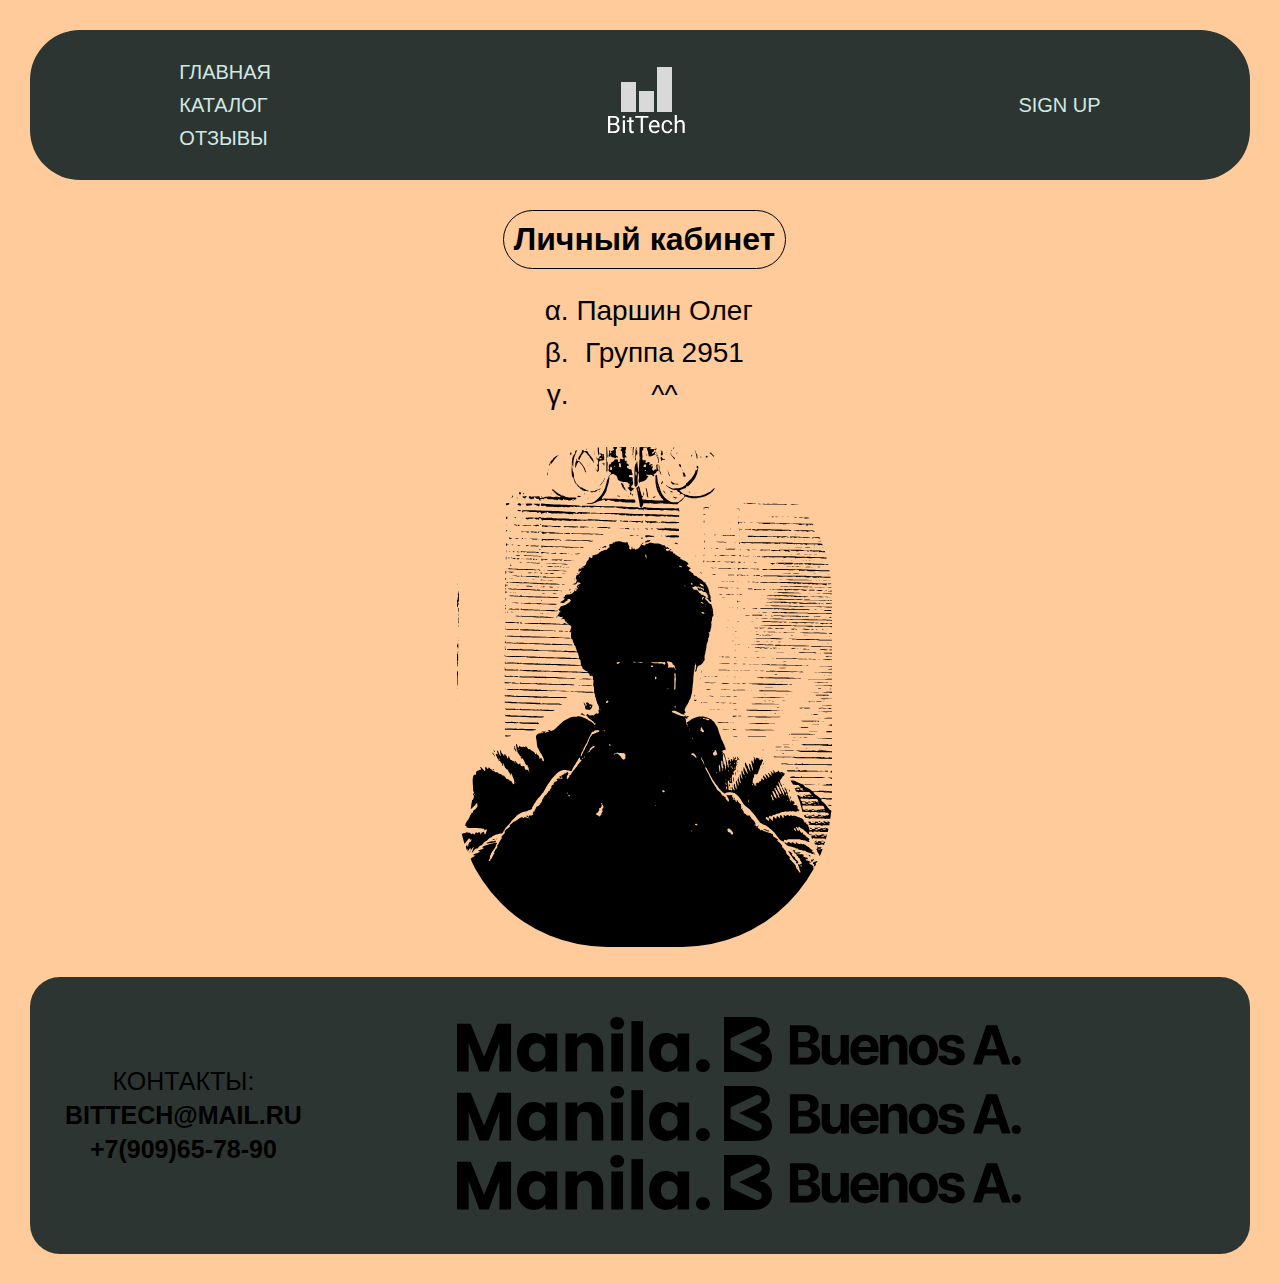
<file: account.html>
<!DOCTYPE html>
<html lang="en">

<head>
    <meta charset="UTF-8">
    <meta name="viewport" content="width=device-width, initial-scale=1.0">
    <title>Каталог</title>
    <link rel="stylesheet" href="css/style.css">
    <link rel="shortcut icon"
        href="https://www.google.com/url?sa=i&url=https%3A%2F%2Fwww.yote.io%2Fblog%2Flogosmall&psig=AOvVaw1_6CMOk_cRAisXWh0e0Jw2&ust=1701805648986000&source=images&cd=vfe&ved=0CBEQjRxqFwoTCICWppvG9oIDFQAAAAAdAAAAABAE">
</head>

<body>
    <header>
        <div class="golova">
            <div>
                <nav class="golova_nav">
                    <a href="index.html">главная</a>
                    <a href="catalog.html">каталог</a>
                    <a href="feedback.html">отзывы</a>
                </nav>
            </div>
            <div class="golova_logo">
                <img src="img/Frame1.svg" alt="">
            </div>
            <div class="golova_signup">
                <a href="account.html">sign up</a>
            </div>
        </div>
    </header>
    <main>
        <div class="author">
            <div>Личный кабинет</div>
            <ul>
                <li>Паршин Олег</li>
                <li>Группа 2951</li>
                <li>^^</li>
            </ul>
            <img src="img/IMG_8180.svg"">
        </div>
    </main>
    <footer>
        <div class=" part1">
            <div>Контакты:</div>
            <div>bittech@mail.ru</div>
            <div>+7(909)65-78-90</div>
        </div>
        <div class="part2">
            <img src="img/Manila-black.svg" alt="">
            <img src="img/BuenosAires-black.svg" alt="">
            <img src="img/Manila-black.svg" alt="">
            <img src="img/BuenosAires-black.svg" alt="">
            <img src="img/Manila-black.svg" alt="">
            <img src="img/BuenosAires-black.svg" alt="">
        </div>
        </footer>
</body>

</html>
</file>
<file: css/style.css>
.golova {
    margin-bottom: 30px;
    background-color: #2c3531;
    display: -webkit-box;
    display: -ms-flexbox;
    display: flex;
    -webkit-box-orient: horizontal;
    -webkit-box-direction: normal;
    -ms-flex-direction: row;
    flex-direction: row;
    -ms-flex-pack: distribute;
    justify-content: space-around;
    -webkit-box-align: center;
    -ms-flex-align: center;
    align-items: center;
    border-radius: 50px;
    height: 150px;
    -webkit-animation-name: golovani;
    animation-name: golovani;
    -webkit-animation-duration: 1s;
    animation-duration: 1s;
}

.golova nav {
    text-decoration: none;
    display: -webkit-box;
    display: -ms-flexbox;
    display: flex;
    -webkit-box-orient: horizontal;
    -webkit-box-direction: normal;
    -ms-flex-direction: row;
    flex-direction: column;
    gap: 10px;
}

.golova nav a {
    text-transform: uppercase;
    font-size: 20px;
    font-weight: normal;
    color: #d1e8e2;
    text-decoration: none;
}

.golova nav a:hover {
    color: #116466;
    -webkit-transition-duration: 0.5s;
    transition-duration: 0.5s;
}

@-webkit-keyframes golovani {
    0% {
        height: 0px;
        opacity: 0%;
    }

    50% {
        opacity: 100%;
    }

    to {
        height: 150px;
    }
}

@keyframes golovani {
    0% {
        height: 0px;
        opacity: 0%;
    }

    50% {
        opacity: 100%;
    }

    to {
        height: 150px;
    }
}

.golova_signup a {
    text-transform: uppercase;
    font-size: 20px;
    font-weight: normal;
    color: #d1e8e2;
    text-decoration: none;
}

.golova_signup a:hover {
    color: #116466;
    -webkit-transition-duration: 0.5s;
    transition-duration: 0.5s;
}

.golova_logo img {
    height: 150px;
}

body {
    margin: 30px;
    background-color: #ffcb9a;
    font-family: "Roboto", sans-serif;
}

main {
    display: -webkit-box;
    display: -ms-flexbox;
    display: flex;
    -webkit-box-orient: horizontal;
    -webkit-box-direction: normal;
    -ms-flex-direction: row;
    flex-direction: row;
    gap: 30px;
}

.main_big {
    border-radius: 30px;
    height: 700px;
    width: 65%;
    background-color: #d9b08c;
    -webkit-animation-name: bigani;
    animation-name: bigani;
    -webkit-animation-duration: 1s;
    animation-duration: 1s;
    position: relative;
}

.main_big h1 {
    text-align: center;
    text-transform: uppercase;
    font-size: 40px;
    font-weight: bold;
    color: #2c3531;
    text-decoration: none;
}

.main_big div {
    text-align: center;
    border-radius: 30px;
    border: 1px solid #2c3531;
    width: 170px;
    font-size: 16px;
    font-weight: lighter;
    color: #2c3531;
    text-decoration: none;
    margin-left: 38%;
}

.main_big p {
    position: absolute;
    top: 20%;
    left: 7px;
    text-align: center;
    font-size: 18px;
    font-weight: lighter;
    color: #116466;
    text-decoration: none;
}

.main_big img {
    height: 400px;
    position: absolute;
    bottom: 0px;
    right: 0px;
    border-bottom-right-radius: 50px;
    border-top-left-radius: 50px;
}

@-webkit-keyframes bigani {
    0% {
        width: 0%;
        opacity: 0%;
    }

    50% {
        opacity: 100%;
    }

    to {
        width: 65%;
    }
}

@keyframes bigani {
    0% {
        width: 0%;
        opacity: 0%;
    }

    50% {
        opacity: 100%;
    }

    to {
        width: 65%;
    }
}

.main_low {
    display: -webkit-box;
    display: -ms-flexbox;
    display: flex;
    -webkit-box-orient: vertical;
    -webkit-box-direction: normal;
    -ms-flex-direction: column;
    flex-direction: column;
    height: 700px;
    gap: 30px;
}

.main_low1 {
    background-color: #116466;
    border-radius: 30px;
    height: 335px;
    width: 590px;
    display: -webkit-box;
    display: -ms-flexbox;
    display: flex;
    -webkit-box-orient: vertical;
    -webkit-box-direction: normal;
    -ms-flex-direction: column;
    flex-direction: column;
    -webkit-box-align: center;
    -ms-flex-align: center;
    align-items: center;
    -webkit-box-pack: center;
    -ms-flex-pack: center;
    justify-content: center;
    gap: 5px;
}

.main_low1 .nomerblock {
    font-size: 18px;
    font-weight: normal;
    color: #2c3531;
    text-decoration: none;
    text-align: center;
}

.main_low1 .nomer {
    text-align: center;
}

.main_low1 .imya {
    font-size: 18px;
    font-weight: normal;
    color: #2c3531;
    text-decoration: none;
}

.main_low1 .familiya {
    font-size: 18px;
    font-weight: normal;
    color: #2c3531;
    text-decoration: none;
}

.main_low1 .data_ {
    font-size: 18px;
    font-weight: normal;
    color: #2c3531;
    text-decoration: none;
}

.galo4ka {
    display: -webkit-box;
    display: -ms-flexbox;
    display: flex;
    -webkit-box-orient: horizontal;
    -webkit-box-direction: normal;
    -ms-flex-direction: row;
    flex-direction: row;
    gap: 10px;
    font-size: 15px;
    font-weight: lighter;
    color: #d1e8e2;
    text-decoration: none;
}

.galo4ka .vashpol {
    font-size: 18px;
    font-weight: normal;
    color: #2c3531;
    text-decoration: none;
}

.main_low2 {
    background-color: #d1e8e2;
    border-radius: 30px;
    height: 335px;
    width: 590px;
    text-align: center;
    display: -webkit-box;
    display: -ms-flexbox;
    display: flex;
    -webkit-box-orient: horizontal;
    -webkit-box-direction: normal;
    -ms-flex-direction: row;
    flex-direction: row;
    -webkit-box-pack: center;
    -ms-flex-pack: center;
    justify-content: center;
    -webkit-box-align: center;
    -ms-flex-align: center;
    align-items: center;
}

.main_low2 table thead tr td {
    font-size: 25px;
    font-weight: lighter;
    color: black;
    text-decoration: none;
    padding: 15px;
}

.main_low2 img {
    height: 35px;
}

.promo {
    font-size: 30px;
    font-weight: bold;
    color: #d1e8e2;
    text-decoration: none;
    text-align: center;
}

.catalog {
    padding-bottom: 30px;
    display: -webkit-box;
    display: -ms-flexbox;
    display: flex;
    -webkit-box-orient: horizontal;
    -webkit-box-direction: normal;
    -ms-flex-direction: row;
    flex-direction: row;
    -webkit-box-pack: center;
    -ms-flex-pack: center;
    justify-content: center;
    -webkit-box-align: center;
    -ms-flex-align: center;
    align-items: center;
    gap: 50px;
    background-color: white;
    border-radius: 30px;
    padding: 50px;
}

.catalog .perviystolbec {
    display: -webkit-box;
    display: -ms-flexbox;
    display: flex;
    -webkit-box-orient: vertical;
    -webkit-box-direction: normal;
    -ms-flex-direction: column;
    flex-direction: column;
    gap: 10px;
}

.catalog .perviystolbec div {
    display: -webkit-box;
    display: -ms-flexbox;
    display: flex;
    -webkit-box-orient: vertical;
    -webkit-box-direction: normal;
    -ms-flex-direction: column;
    flex-direction: column;
    -webkit-box-align: center;
    -ms-flex-align: center;
    align-items: center;
    -webkit-box-pack: center;
    -ms-flex-pack: center;
    justify-content: center;
    gap: 10px;
    font-size: 18px;
    font-weight: lighter;
    color: #2c3531;
    text-decoration: none;
    text-align: center;
}

.catalog .perviystolbec div button {
    background-color: #116466;
    color: #d1e8e2;
    border-radius: 30px;
    border-style: none;
    height: 30px;
}

.catalog .perviystolbec div button:hover {
    opacity: 60%;
    -webkit-transition-duration: 0.5s;
    transition-duration: 0.5s;
}

.catalog .perviystolbec div img {
    height: 150px;
}

.catalog .perviystolbec div:hover img {
    -webkit-transition-duration: 0.5s;
    transition-duration: 0.5s;
    height: 200px;
}

.catalog .vtoroistolbec {
    display: -webkit-box;
    display: -ms-flexbox;
    display: flex;
    -webkit-box-orient: vertical;
    -webkit-box-direction: normal;
    -ms-flex-direction: column;
    flex-direction: column;
    gap: 10px;
}

.catalog .vtoroistolbec div {
    display: -webkit-box;
    display: -ms-flexbox;
    display: flex;
    -webkit-box-orient: vertical;
    -webkit-box-direction: normal;
    -ms-flex-direction: column;
    flex-direction: column;
    -webkit-box-align: center;
    -ms-flex-align: center;
    align-items: center;
    -webkit-box-pack: center;
    -ms-flex-pack: center;
    justify-content: center;
    gap: 10px;
    font-size: 18px;
    font-weight: lighter;
    color: #2c3531;
    text-decoration: none;
    text-align: center;
}

.catalog .vtoroistolbec div button {
    background-color: #116466;
    color: #d1e8e2;
    border-radius: 30px;
    border-style: none;
    height: 30px;
}

.catalog .vtoroistolbec div button:hover {
    opacity: 60%;
    -webkit-transition-duration: 0.5s;
    transition-duration: 0.5s;
}

.catalog .vtoroistolbec div img {
    height: 150px;
}

.catalog .vtoroistolbec div:hover img {
    -webkit-transition-duration: 0.5s;
    transition-duration: 0.5s;
    height: 200px;
}

.fbblock {
    display: -webkit-box;
    display: -ms-flexbox;
    display: flex;
    -webkit-box-orient: vertical;
    -webkit-box-direction: normal;
    -ms-flex-direction: column;
    flex-direction: column;
    background-color: #d9b08c;
    padding: 50px;
    border-radius: 30px;
    gap: 50px;
}

.fbblock .otziv1 {
    display: -webkit-box;
    display: -ms-flexbox;
    display: flex;
    -webkit-box-orient: horizontal;
    -webkit-box-direction: normal;
    -ms-flex-direction: row;
    flex-direction: row;
    -webkit-box-pack: start;
    -ms-flex-pack: start;
    justify-content: flex-start;
    -webkit-box-align: center;
    -ms-flex-align: center;
    align-items: center;
    gap: 50px;
    border: 15px solid #d1e8e2;
    padding: 50px;
    border-radius: 30px;
}

.fbblock .otziv1:hover {
    background-color: #d1e8e2;
    -webkit-transition-duration: 1s;
    transition-duration: 1s;
    font-size: 20px;
}

.fbblock .otziv1 img {
    width: 150px;
    border-radius: 50%;
}

.fbblock .otziv1 div {
    display: -webkit-box;
    display: -ms-flexbox;
    display: flex;
    -webkit-box-orient: vertical;
    -webkit-box-direction: normal;
    -ms-flex-direction: column;
    flex-direction: column;
    gap: 15px;
}

.fbblock .otziv1 div:first-child {
    font-weight: lighter;
}

.fbblock .otziv2 {
    display: -webkit-box;
    display: -ms-flexbox;
    display: flex;
    -webkit-box-orient: horizontal;
    -webkit-box-direction: normal;
    -ms-flex-direction: row;
    flex-direction: row;
    -webkit-box-pack: start;
    -ms-flex-pack: start;
    justify-content: flex-start;
    -webkit-box-align: center;
    -ms-flex-align: center;
    align-items: center;
    gap: 50px;
    border: 15px solid #d1e8e2;
    padding: 50px;
    border-radius: 30px;
}

.fbblock .otziv2:hover {
    background-color: #fff;
    -webkit-transition-duration: 1s;
    transition-duration: 1s;
    font-size: 20px;
}

.fbblock .otziv2 img {
    width: 150px;
    border-radius: 50%;
}

.fbblock .otziv2 div {
    display: -webkit-box;
    display: -ms-flexbox;
    display: flex;
    -webkit-box-orient: vertical;
    -webkit-box-direction: normal;
    -ms-flex-direction: column;
    flex-direction: column;
    gap: 15px;
}

.fbblock .otziv2 div:first-child {
    font-weight: lighter;
}

.fbblock .otziv3 {
    display: -webkit-box;
    display: -ms-flexbox;
    display: flex;
    -webkit-box-orient: horizontal;
    -webkit-box-direction: normal;
    -ms-flex-direction: row;
    flex-direction: row;
    -webkit-box-pack: start;
    -ms-flex-pack: start;
    justify-content: flex-start;
    -webkit-box-align: center;
    -ms-flex-align: center;
    align-items: center;
    gap: 50px;
    border: 15px solid #d1e8e2;
    padding: 50px;
    border-radius: 30px;
}

.fbblock .otziv3:hover {
    background-color: #fff;
    -webkit-transition-duration: 1s;
    transition-duration: 1s;
    font-size: 20px;
}

.fbblock .otziv3 img {
    width: 150px;
    border-radius: 50%;
}

.fbblock .otziv3 div {
    display: -webkit-box;
    display: -ms-flexbox;
    display: flex;
    -webkit-box-orient: vertical;
    -webkit-box-direction: normal;
    -ms-flex-direction: column;
    flex-direction: column;
    gap: 15px;
}

.fbblock .otziv3 div:first-child {
    font-weight: lighter;
}

footer {
    margin-top: 30px;
    display: -webkit-box;
    display: -ms-flexbox;
    display: flex;
    -webkit-box-orient: horizontal;
    -webkit-box-direction: normal;
    -ms-flex-direction: row;
    flex-direction: row;
    gap: 150px;
    -webkit-box-pack: center;
    -ms-flex-pack: center;
    justify-content: center;
    -webkit-box-align: center;
    -ms-flex-align: center;
    align-items: center;
    background-color: #2c3531;
    border-radius: 30px;
    padding: 35px;
}

footer img {
    padding: 5px;
    height: 55px;
}

footer .part1 {
    display: -webkit-box;
    display: -ms-flexbox;
    display: flex;
    -webkit-box-orient: vertical;
    -webkit-box-direction: normal;
    -ms-flex-direction: column;
    flex-direction: column;
    gap: 5px;
    -webkit-box-pack: center;
    -ms-flex-pack: center;
    justify-content: center;
    -webkit-box-align: center;
    -ms-flex-align: center;
    align-items: center;
}

footer .part1 div {
    text-transform: uppercase;
    font-size: 25px;
    font-weight: bold;
    color: black;
    text-decoration: none;
}

footer .part1 div:first-child {
    font-weight: lighter;
}

.author {
    display: -webkit-box;
    display: -ms-flexbox;
    display: flex;
    -webkit-box-orient: vertical;
    -webkit-box-direction: normal;
    -ms-flex-direction: column;
    flex-direction: column;
    -webkit-box-pack: center;
    -ms-flex-pack: center;
    justify-content: center;
    -webkit-box-align: center;
    -ms-flex-align: center;
    align-items: center;
    margin-left: 35%;
    gap: 10px;
}

.author div {
    text-align: center;
    font-size: 32px;
    font-weight: bold;
    color: black;
    text-decoration: none;
    border: 1px solid black;
    border-radius: 30px;
    padding: 10px;
}

.author div:hover {
    background-color: #fff;
    -webkit-transition-duration: 1s;
    transition-duration: 1s;
}

.author img {
    border-radius: 150px;
    height: 500px;
}

.author ul li {
    text-align: center;
    padding-bottom: 10px;
    font-size: 28px;
    font-weight: lighter;
    color: black;
    text-decoration: none;
    list-style: lower-greek;
}

@media (max-width: 770px) {
    body {
        margin: 10px;
    }

    .main_low {
        height: 430px;

    }

    .golova {
        height: 70px;
        -webkit-animation: none;
        animation: none;
    }

    .golova .golova_logo img {
        height: 50px;
    }

    .golova nav {
        gap: 10px;
    }

    .golova .golova_nav a {
        font-size: 8px;
        font-weight: normal;
        color: #d1e8d1;
        text-decoration: none;
    }

    .golova .golova_signup {
        padding-bottom: 1%;
    }

    .golova .golova_signup a {
        font-size: 8px;
        font-weight: normal;
        color: #d1e8d1;
        text-decoration: none;
    }

    main {
        gap: 10px;
        flex-direction: column;
    }

    .main_big {
        width: 100%;
        height: 400px;
    }

    .main_big h1 {
        margin-bottom: 30px;
        font-size: 20px;
    }

    .main_big div {
        font-size: 16px;
        margin-left: 100px;
    }

    .main_big p {
        font-size: 13px;
        position: absolute;
        top: 25%;
        left: 7px;
    }

    .main_big img {
        height: 150px;
    }

    .main_low1 {
        width: 100%;
        height: 300px;
    }

    .main_low1 .promo {
        font-size: 14px;
    }

    .main_low1 .imya {
        font-size: 12px;
    }

    .main_low1 .imya input {
        font-size: 12px;
    }

    .main_low1 .familiya {
        font-size: 12px;
    }

    .main_low1 .familiya input {
        font-size: 12px;
    }

    .main_low1 .nomerblock {
        font-size: 12px;
    }

    .main_low1 .nomerblock input {
        font-size: 12px;
    }

    .main_low1 .data_ {
        font-size: 12px;
    }

    .main_low1 .data_ input {
        font-size: 12px;
    }

    .main_low1 div input {
        font-size: 12px;
    }

    .main_low1 .galo4ka {
        font-size: 12px;
    }

    .main_low1 .galo4ka div {
        font-size: 12px;
    }

    .main_low1 .galo4ka div label {
        font-size: 12px;
    }

    .main_low1 .galo4ka .vashpol {
        font-size: 12px;
    }

    .main_low2 {
        height: 300px;
        width: 100%;
        margin-bottom: 25px;
    }

    .main_low2 table thead tr td {
        padding: 5px;
        font-size: 12px;
    }

    .main_low2 table tbody tr td img {
        height: 20px;
    }

    footer {
        margin-top: 0px;
        height: 150px;
        gap: 10px;
        padding: 55px;
    }

    footer .part1 div {
        font-size: 8px;
    }

    footer .part2 img {
        padding: 5px;
        width: 50px;
    }

    .catalog {
        margin-bottom: 30px;
        gap: 10px;
        padding: 3px;
        display: -webkit-box;
        display: -ms-flexbox;
        display: flex;
        -webkit-box-orient: horizontal;
        -webkit-box-direction: normal;
        -ms-flex-direction: row;
        flex-direction: row;
        -webkit-box-pack: center;
        -ms-flex-pack: center;
        justify-content: center;
        -webkit-box-align: center;
        -ms-flex-align: center;
        align-items: center;
    }

    .catalog .perviystolbec div {
        display: -webkit-box;
        display: -ms-flexbox;
        display: flex;
        -webkit-box-orient: vertical;
        -webkit-box-direction: normal;
        -ms-flex-direction: column;
        flex-direction: column;
        gap: 5px;
        -webkit-box-pack: center;
        -ms-flex-pack: center;
        justify-content: center;
        -webkit-box-align: center;
        -ms-flex-align: center;
        align-items: center;
    }

    .fbblock {
        margin-bottom: 30px;
        padding: 0px;
        gap: 10px;
    }

    .fbblock .otziv1 img {
        height: 100px;
    }

    .fbblock .otziv1 div div {
        font-size: 12px;
    }

    .otziv2 img {
        height: 100px;
    }

    .otziv2 div div {
        font-size: 12px;
    }

    .otziv3 img {
        height: 100px;
    }

    .otziv3 div div {
        font-size: 10px;
    }

    .author {
        display: flex;
        flex-direction: column;
        justify-content: center;
        align-items: center;
        margin-bottom: 30px;
        margin-right: 30%;
    }

    .author div {
        font-size: 8px;
    }

    .author ul li {
        font-size: 8px;
    }

    .author img {
        height: 150px;
    }
}
</file>
